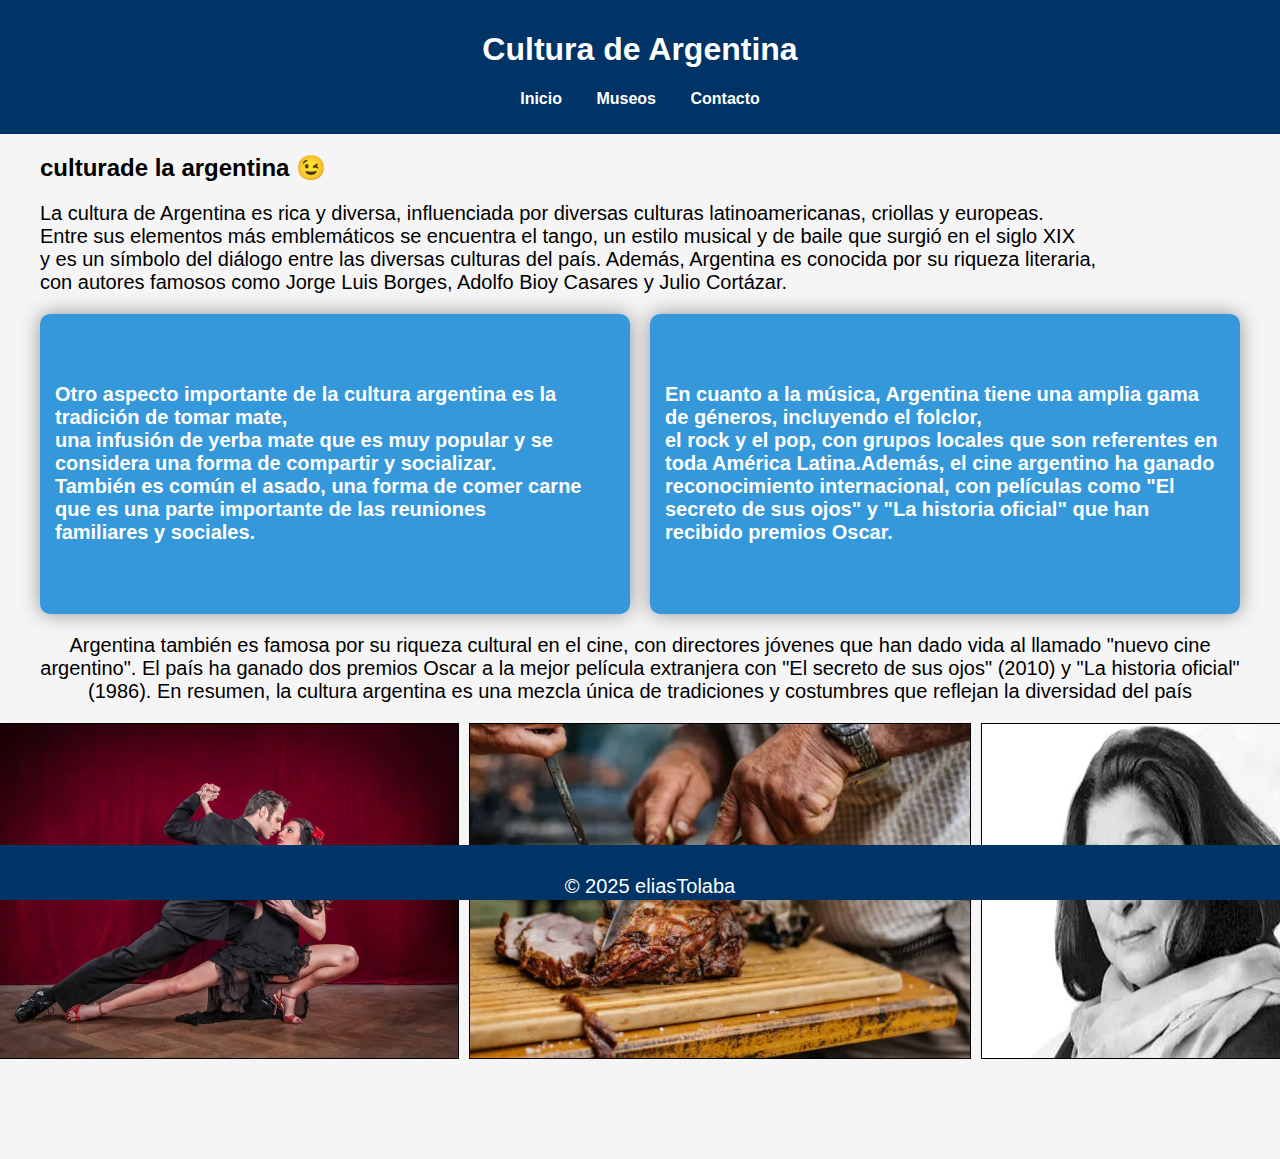
<file: index.html>
<!DOCTYPE html>
<html lang="es">
<head>
    <meta charset="UTF-8">
    <meta name="viewport" content="width=device-width, initial-scale=1.0">
    <title>Cultura Argentina</title>
    <link rel="stylesheet" href="Assets/css/styles.css">
</head>
<body>
    <header>
        <h1>Cultura de Argentina</h1>
        <nav>
            <ul>
                <li><a href="index.html">Inicio</a></li>
                <li><a href="museos.html">Museos</a></li>
                <li><a href="contactos.html">Contacto</a></li>
            </ul>
        </nav>
    </header>
    <section >
        <h2>culturade la argentina 😉</h2>
        <p>La cultura de Argentina es rica y diversa, influenciada por diversas culturas latinoamericanas, criollas y europeas. <br>
             Entre sus elementos más emblemáticos se encuentra el tango, un estilo musical y de baile que surgió en el siglo XIX <br>
             y es un símbolo del diálogo entre las diversas culturas del país.
            Además, Argentina es conocida por su riqueza literaria,<br> 
            con autores famosos como Jorge Luis Borges, Adolfo Bioy Casares y Julio Cortázar.</p>
            
        <div class="contenedor">
            <div class="cuadro"><p>Otro aspecto importante de la cultura argentina es la tradición de tomar mate,<br>
                 una infusión de yerba mate que es muy popular y se considera una forma de compartir y socializar. <br>
                 También es común el asado, una forma de comer carne que es una parte importante de las reuniones <br>
                 familiares y sociales.</p></div>


            <div class="cuadro"><p>En cuanto a la música, Argentina tiene una amplia gama de géneros, incluyendo el folclor,<br>
                el rock y el pop, con grupos locales que son referentes en toda América Latina.Además, el cine argentino ha ganado <br>
                reconocimiento internacional, con películas como "El secreto de sus ojos" y "La historia oficial" que han recibido premios Oscar.</p>
            </div>
        </div>
        <div class="cultura12">
            <p>Argentina también es famosa por su riqueza cultural en el cine, con directores jóvenes que han dado vida al llamado "nuevo cine argentino". El país ha ganado dos premios Oscar a la mejor película extranjera con "El secreto de sus ojos" (2010) y "La historia oficial" (1986).

                En resumen, la cultura argentina es una mezcla única de tradiciones y costumbres que reflejan la diversidad del país</p> 

        </div>
        <div class="conteneretor">
            <img src="Assets/imgs/danza.webp" alt="baile">
            <img src="Assets/imgs/asado.webp" alt="comida">
            <img src="Assets/imgs/sosa.webp" alt="musica">
        </div>
    </section>
    <footer>
        <p>&copy; 2025 eliasTolaba</p>
    </footer>
</body>
</html>
</file>
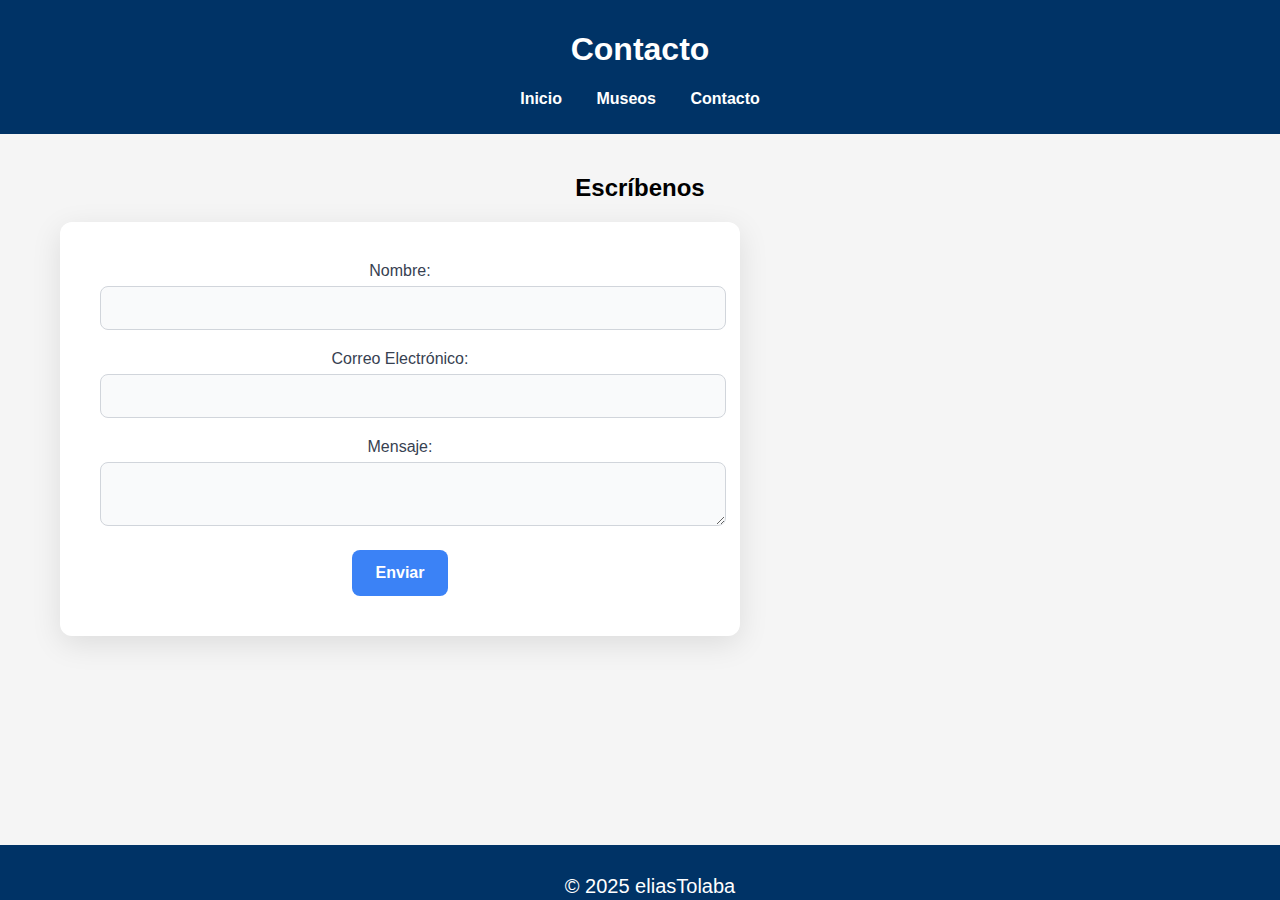
<file: contactos.html>
<!DOCTYPE html>
<html lang="es">
<head>
    <meta charset="UTF-8">
    <meta name="viewport" content="width=device-width, initial-scale=1.0">
    <title>Contacto</title>
    <link rel="stylesheet" href="Assets/css/styles.css">
</head>
<body>
    <header>
        <h1>Contacto</h1>
        <nav>
            <ul>
                <li><a href="index.html">Inicio</a></li>
                <li><a href="museos.html">Museos</a></li>
                <li><a href="contactos.html">Contacto</a></li>
            </ul>
        </nav>
    </header>
    
    <main>
        <section>
            <h2>Escríbenos</h2>
                <form id="miFormulario">
                <label for="nombre">Nombre:</label>
                <input type="text" id="nombre" name="nombre" required>
                
                <label for="email">Correo Electrónico:</label>
                <input type="email" id="email" name="email" required>
                
                <label for="mensaje">Mensaje:</label>
                <textarea id="mensaje" name="mensaje" required></textarea>
                
                <button type="submit">Enviar</button>
            </form>
        </section>

    </main>
    <footer>
        <p>&copy; 2025 eliasTolaba</p>
    </footer>

    <!-- Script funcionando correctamente -->
    <script>
        document.getElementById("miFormulario").addEventListener("submit", function(event) {
            event.preventDefault(); // Evita el envío del formulario

            const nombre = document.getElementById("nombre").value;
            const email = document.getElementById("email").value;
            const mensaje = document.getElementById("mensaje").value;

            alert("Formulario enviado por: " + nombre + ", correo: " + email + " y su mensaje es: " + mensaje);
        });
    </script>

</body>
</html>
</file>
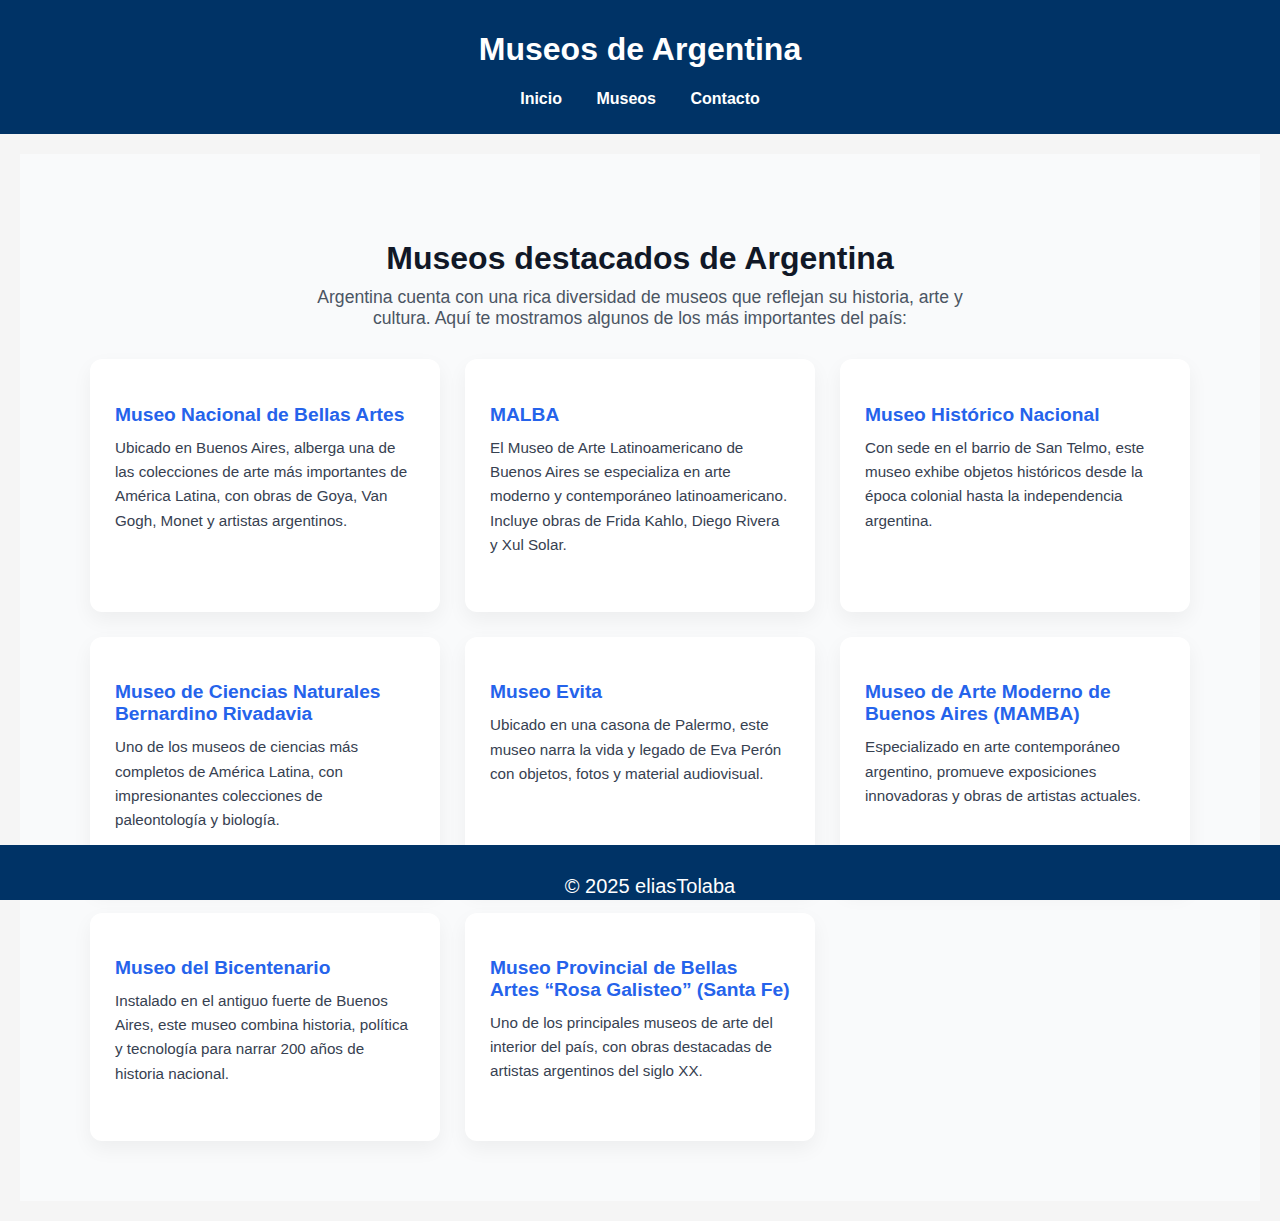
<file: museos.html>
<!DOCTYPE html>
<html lang="es">
<head>
    <meta charset="UTF-8">
    <meta name="viewport" content="width=device-width, initial-scale=1.0">
    <title>Museos de Argentina</title>
    <link rel="stylesheet" href="Assets/css/styles.css">
</head>
<body>
    <header>
        <h1>Museos de Argentina</h1>
        <nav>
            <ul>
                <li><a href="index.html">Inicio</a></li>
                <li><a href="museos.html">Museos</a></li>
                <li><a href="contactos.html">Contacto</a></li>
            </ul>
        </nav>
    </header>
    <section class="museos">
        <h2>Museos destacados de Argentina</h2>
        <p>Argentina cuenta con una rica diversidad de museos que reflejan su historia, arte y cultura. Aquí te mostramos algunos de los más importantes del país:</p>
      
        <div class="museos-grid">
            
          <div class="museo-card">
            <h3>Museo Nacional de Bellas Artes</h3>
            <p>Ubicado en Buenos Aires, alberga una de las colecciones de arte más importantes de América Latina, con obras de Goya, Van Gogh, Monet y artistas argentinos.</p>
          </div>
      
          <div class="museo-card">
            <h3>MALBA</h3>
            <p>El Museo de Arte Latinoamericano de Buenos Aires se especializa en arte moderno y contemporáneo latinoamericano. Incluye obras de Frida Kahlo, Diego Rivera y Xul Solar.</p>
          </div>
      
          <div class="museo-card">
            <h3>Museo Histórico Nacional</h3>
            <p>Con sede en el barrio de San Telmo, este museo exhibe objetos históricos desde la época colonial hasta la independencia argentina.</p>
          </div>
      
          <div class="museo-card">
            <h3>Museo de Ciencias Naturales Bernardino Rivadavia</h3>
            <p>Uno de los museos de ciencias más completos de América Latina, con impresionantes colecciones de paleontología y biología.</p>
          </div>
      
          <div class="museo-card">
            <h3>Museo Evita</h3>
            <p>Ubicado en una casona de Palermo, este museo narra la vida y legado de Eva Perón con objetos, fotos y material audiovisual.</p>
          </div>
      
          <div class="museo-card">
            <h3>Museo de Arte Moderno de Buenos Aires (MAMBA)</h3>
            <p>Especializado en arte contemporáneo argentino, promueve exposiciones innovadoras y obras de artistas actuales.</p>
          </div>
      
          <div class="museo-card">
            <h3>Museo del Bicentenario</h3>
            <p>Instalado en el antiguo fuerte de Buenos Aires, este museo combina historia, política y tecnología para narrar 200 años de historia nacional.</p>
          </div>
      
          <div class="museo-card">
            <h3>Museo Provincial de Bellas Artes “Rosa Galisteo” (Santa Fe)</h3>
            <p>Uno de los principales museos de arte del interior del país, con obras destacadas de artistas argentinos del siglo XX.</p>
          </div>
      
        </div>
      </section>
      
    <footer>
        <p>&copy; 2025 eliasTolaba</p>
    </footer>
</body>
</html>
</file>
<file: Assets/css/styles.css>
body {
    font-family: Arial, sans-serif;
    margin: 0;
    padding: 0;
    background-color: #f5f5f5;
}

header {
    background-color: #003366;
    color: white;
    text-align: center;
    padding: 10px;
}

p{
    font-size: 20px;
}

nav ul {
    list-style: none;
    padding: 0;
}

nav ul li {
    display: inline;
    margin: 0 15px;
}

nav ul li a {
    color: white;
    text-decoration: none;
    font-weight: bold;
}

main {
    padding: 20px;
    text-align: center;
}

footer {
    background-color: #003366;
    color: white;
    text-align: center;
    padding: 10px;
    left: o;
    position: fixed;
    bottom: 0;
    width: 100%;
    height: 35px;
}

section {
    margin: 0 40px;
    padding-bottom: 50px;

}
.contenedor {
    display: flex;
    gap: 20px; /* Espacio entre los cuadros */
    justify-content: center; /* Centra horizontalmente */
    align-items: center;
    transition: transform 0.3s ease, box-shadow 0.3s ease;
}
.contenedor:hover{
    transform: translateY(-8px);
}
.cuadro {
    width: 600px;
    height: 300px;
    background-color: #3498db;
    color: white;
    display: flex;
    justify-content: center;
    align-items: center;
    font-size: 20px;
    font-weight: bold;
    border-radius: 10px;
    box-shadow: 0px 0px 20px rgba(0, 0, 0, 0.4);
    grid-template-columns: repeat(4, 1fr);
    gap: .5rem;
}

.contenedor p{
    margin: 0 15px;
}
.cultura12{
    text-align: center;
}

.conteneretor {
    display: flex; 
    justify-content: center; 
    gap: 10px; 
    padding-bottom: 50px;
}

img {
    width: 500px; 
    height: auto; 
    border: 1px solid black;
    transition: all 0.3s ease;
    transition: transform 0.3s ease;
}
img:hover{
    transform: scale(1.05);

}

button {
    background-color: #3b82f6;
    color: white;
    padding: 14px 24px;
    border: none;
    border-radius: 8px;
    font-size: 16px;
    font-weight: 600;
    cursor: pointer;
    transition: background-color 0.3s ease, transform 0.2s ease;
}

button:hover {
    background-color: #2563eb;
    transform: translateY(-2px);
}

form {
    background-color: white;
    padding: 40px;
    border-radius: 12px;
    box-shadow: 0 8px 30px rgba(0, 0, 0, 0.1);
    max-width: 600px;
    width: 100%;
    transition: all 0.3s ease;
}

form:hover {
    transform: translateY(-2px);
}

form h2 {
    margin-bottom: 25px;
    font-size: 24px;
    font-weight: 600;
    color: #111827;
}

label {
    display: block;
    margin-bottom: 6px;
    font-weight: 500;
    color: #374151;
}

input,textarea {
    width: 100%;
    padding: 12px;
    border: 1px solid #d1d5db;
    border-radius: 8px;
    margin-bottom: 20px;
    font-size: 16px;
    background-color: #f9fafb;
    transition: border-color 0.3s ease;
}

input:focus,
textarea:focus {
    outline: none;
    border-color: #3b82f6;
    background-color: #fff;
}


  .museos {
    padding: 60px 20px;
    background-color: #f9fafb;
    color: #1f2937;
    text-align: center;
    margin: 20px;
    
  }
  
  .museos h2 {
    font-size: 2rem;
    margin-bottom: 10px;
    color: #111827;
  }
  
  .museos p {
    max-width: 700px;
    margin: 0 auto 30px;
    font-size: 1.1rem;
    color: #4b5563;
  }
  
  .museos-grid {
    display: grid;
    grid-template-columns: repeat(auto-fit, minmax(280px, 1fr));
    gap: 25px;
    max-width: 1100px;
    margin: 0 auto;
  }
  
  .museo-card {
    background-color: #ffffff;
    padding: 25px;
    border-radius: 12px;
    box-shadow: 0 8px 20px rgba(0, 0, 0, 0.05);
    transition: transform 0.3s ease, box-shadow 0.3s ease;
    text-align: left;
  }
  
  .museo-card:hover {
    transform: translateY(-6px);
    box-shadow: 0 16px 30px rgba(0, 0, 0, 0.1);
  }
  
  .museo-card h3 {
    margin-bottom: 10px;
    color: #2563eb;
    font-size: 1.2rem;
  }
  
  .museo-card p {
    color: #374151;
    font-size: 0.95rem;
    line-height: 1.6;
  }
</file>
